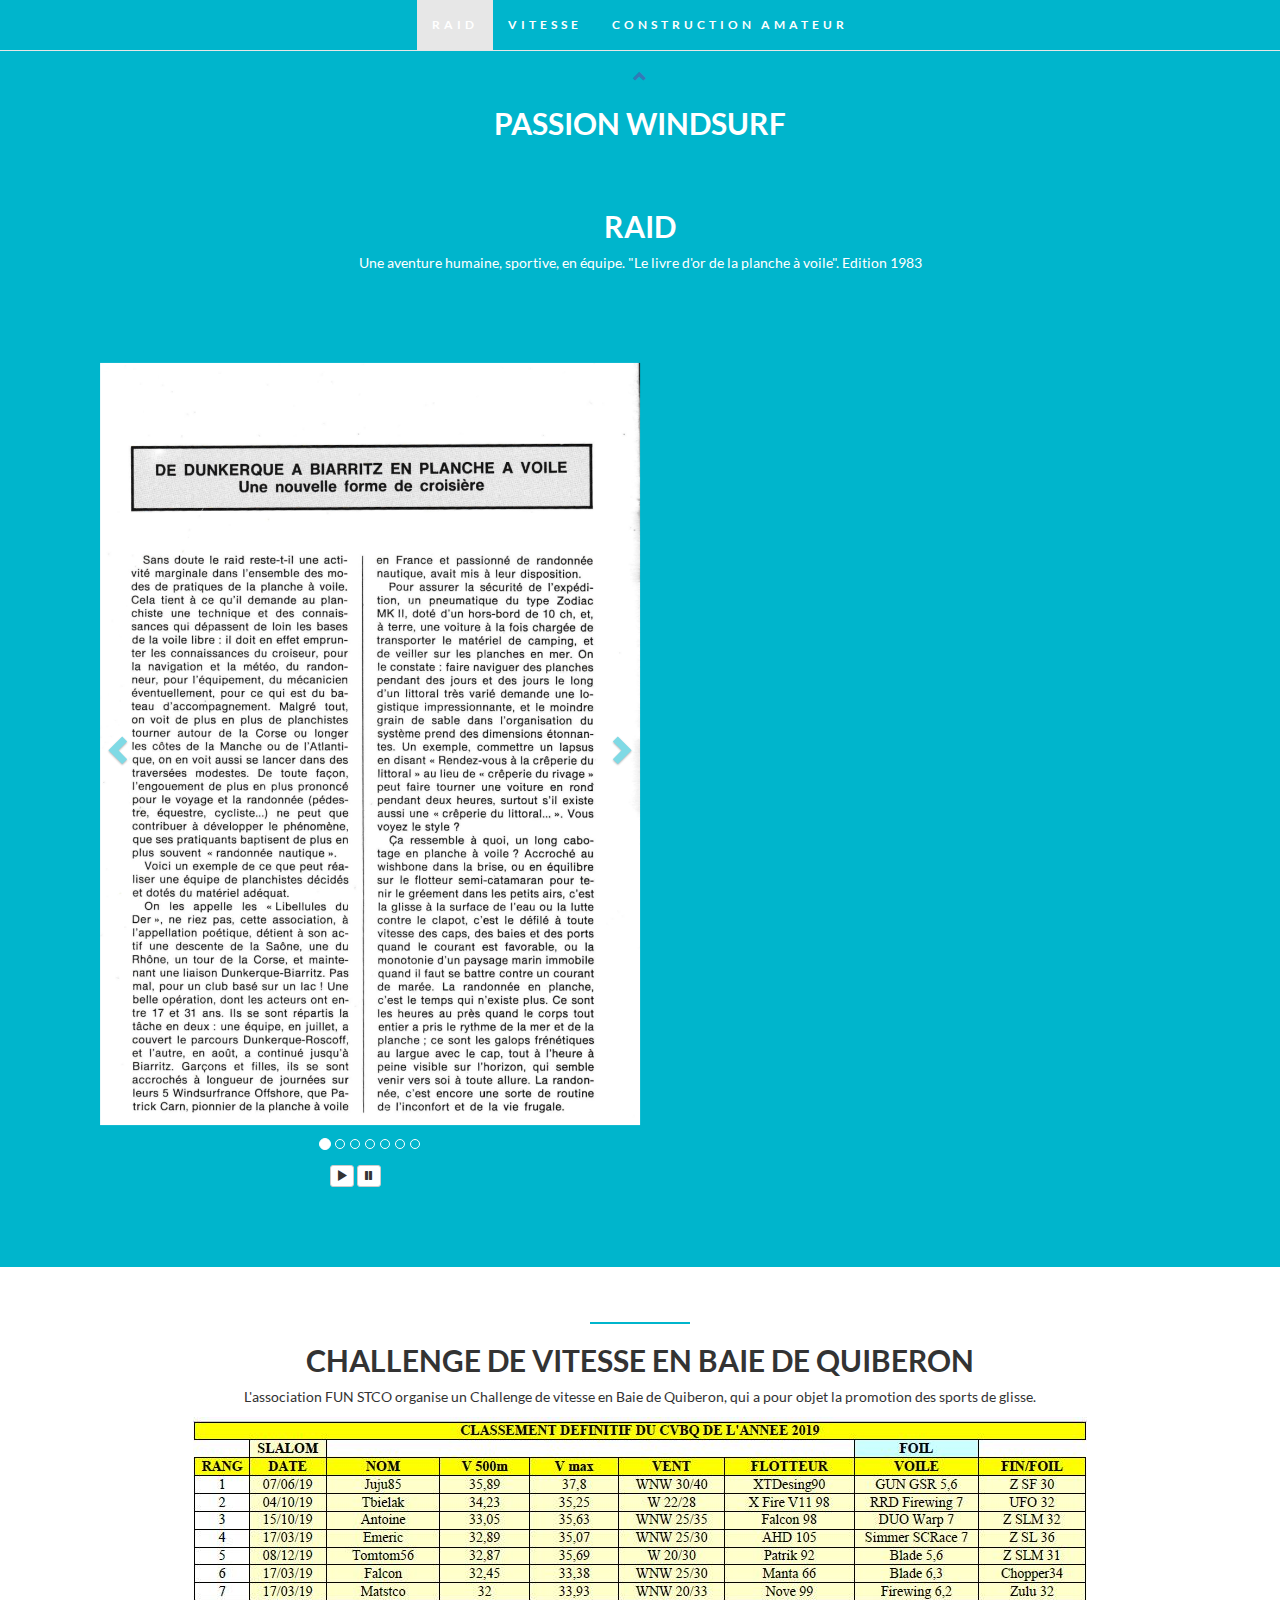
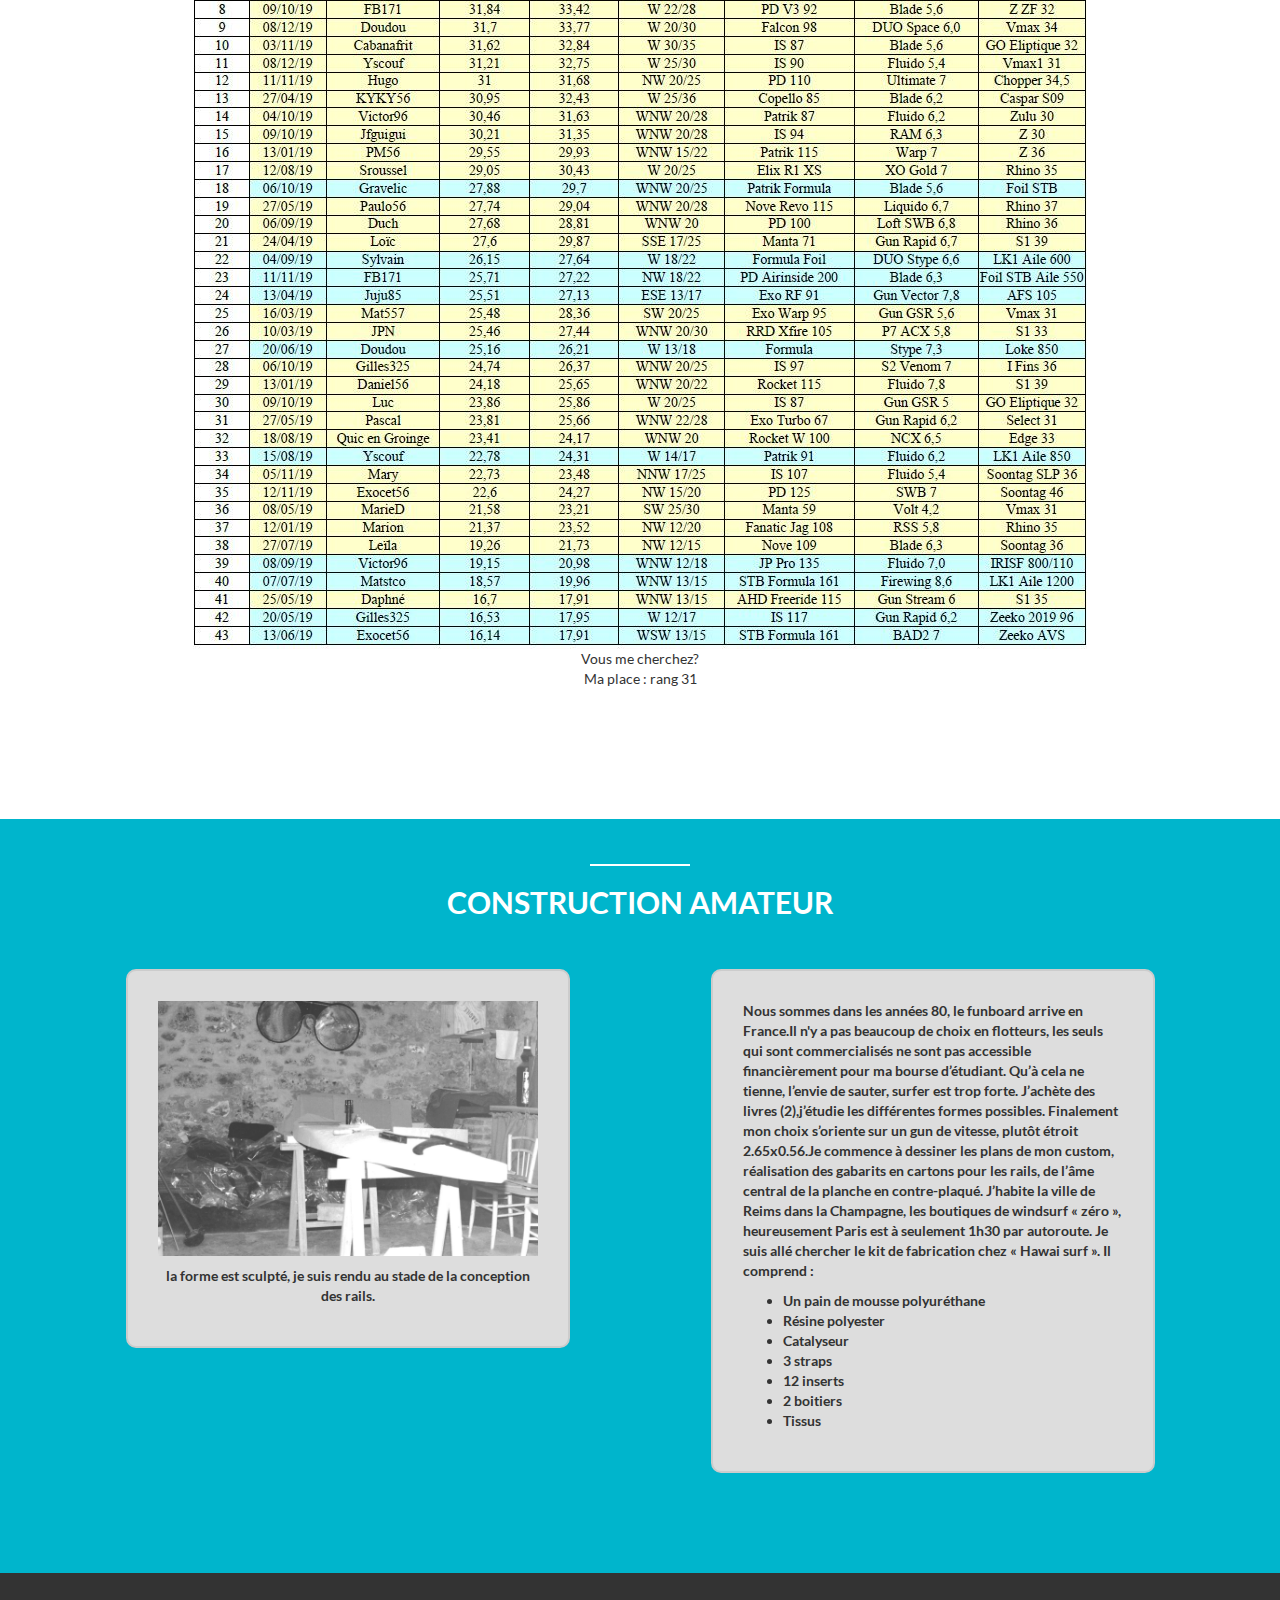
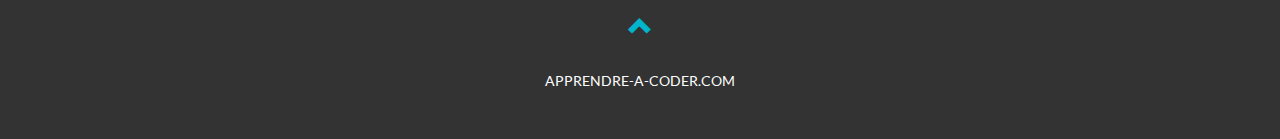
<file: html/windsurf.html>
<!DOCTYPE html>
<html lang="fr">

<head>
    <title>windsurf</title>
    <meta charset="utf-8">
    <meta name="viewport" content="width=device-width, initial-scale=1 ">
    <script src="https://ajax.googleapis.com/ajax/libs/jquery/1.12.4/jquery.min.js"></script>
    <link rel="stylesheet" href="https://maxcdn.bootstrapcdn.com/bootstrap/3.3.7/css/bootstrap.min.css">

    <script src="https://maxcdn.bootstrapcdn.com/bootstrap/3.3.7/js/bootstrap.min.js"></script>
    <link rel="stylesheet" href="../css/style.css" type="text/css">
    <script src="../js/script.js"></script>
</head>

<body data-spy="scroll" data-target=".navbar" data-offset="60">
   
    <nav class="navbar navbar-default navbar-fixed-top">
        <div class="container">
           
            <div class="navbar-header">
                <button type="button" class="navbar-toggle" data-toggle="collapse" data-target="#myNavbar">
                    <span class="icon-bar"></span>
                    <span class="icon-bar"></span>
                    <span class="icon-bar"></span>
                    <span class="icon-bar"></span>
                </button>
            </div>
           
            <div class="collapse navbar-collapse" id="myNavbar">
               
                <ul class="nav navbar-nav">
                   
                    <li><a href="#raid">Raid</a></li>
                    <li><a href="#vitesse">Vitesse</a></li>
                    <li><a href="#construction">Construction amateur</a></li>
                </ul>
            </div>
        </div>
    </nav>
 <!--   <section id="windsurf">
        <div class="container">
            <div class="white-divider"></div>
            <div class="heading">
                <h2>Passion Windsurf</h2>



            </div>-->
           
        </section>
            <section id="raid">
                <div class="blue-divider"></div>
                <div class="container">
                    <div class="text-center">
                        <a href="../index.html#portfolio"><span class="glyphicon glyphicon-chevron-up"></span></a>
                    </div>
                    <div class="text-center heading">
                        <h2>Passion windsurf</h2>
                    </div> 
                    <div class="heading">
                        <h2>Raid</h2>
                        <p>Une aventure humaine, sportive, en équipe.
                            "Le livre d'or de la planche à voile". Edition 1983
                        </p>
                    </div>
                    <div id="myCarousel" class="carousel slide text-center" data-ride="carousel"
                        style="max-width: 600px;">
                        <!-- indicator -->
                        <ol class="carousel-indicators">
                            <li data-target="#myCarousel" data-slide-to="0" class="active"></li>
                            <li data-target="#myCarousel" data-slide-to="1"></li>
                            <li data-target="#myCarousel" data-slide-to="2"></li>
                            <li data-target="#myCarousel" data-slide-to="3"></li>
                            <li data-target="#myCarousel" data-slide-to="4"></li>
                            <li data-target="#myCarousel" data-slide-to="5"></li>
                            <li data-target="#myCarousel" data-slide-to="6"></li>


                        </ol>
                        <div class="carousel-inner" role="listbox">
                            <div class="item active">
                                <img src="../images/raid1.jpg" alt="raid 1">
                            </div>
                            <div class="item ">
                                <img src="../images/raid2.jpg" alt="raid 2">
                            </div>
                            <div class="item ">
                                <img src="../images/raid3.jpg" alt="raid 3">
                            </div>
                            <div class="item ">
                                <img src="../images/raid4.jpg" alt="raid 4">
                            </div>
                            <div class="item ">
                                <img src="../images/raid5.jpg" alt="raid 5">
                            </div>
                            <div class="item ">
                                <img src="../images/raid6.jpg" alt="raid 6">
                            </div>
                            <div class="item ">
                                <img src="../images/raid4.jpg" alt="raid 7">
                            </div>

                        </div>
                        <a class="left carousel-control" href="#myCarousel" data-slide="prev" role="button">
                            <span class="glyphicon glyphicon-chevron-left"></span></a>
                        <a class="right carousel-control" href="#myCarousel" data-slide="next" role="button">
                            <span class="glyphicon glyphicon-chevron-right"></span></a>

                        <span class="icon-next"></span>

                    </div>
                    <div id="carouselButtons">
                        <button id="playButton" type="button" class="btn btn-default btn-xs">
                            <span class="glyphicon glyphicon-play"></span>
                        </button>
                        <button id="pauseButton" type="button" class="btn btn-default btn-xs">
                            <span class="glyphicon glyphicon-pause"></span>
                        </button>
                    </div>
                </div>
    </section>
    <section id="vitesse">
        <div class="blue-divider"></div>
        <div class="heading">
            <h2>Challenge de vitesse en Baie de quiberon</h2>
            <p>L'association <span class="identification"> FUN STCO </span> organise un Challenge de vitesse en Baie
                de
                Quiberon, qui a pour objet la promotion des sports de glisse.
            </p>
            <img src="../images/classement2019.jpg" alt="classement">
            <p>Vous me cherchez?<br />
                Ma place : rang 31</p>
        </div>
    </section>
    <section id="construction">
        <div class="white-divider"></div>
        <div class="heading">
            <h2>Construction amateur</h2>
        </div>
        <div class="container">
            <div class="row">
                <div class="col-sm-6">
                    <div class="construction-block">
                        <figure>
                            <img src="../images/const1.jpg" alt="const1" width="500" height="300">


                            <figcaption>la forme est sculpté, je suis rendu au stade de la conception des rails.
                            </figcaption>
                        </figure>
                    </div>
                </div>
                <div class="col-sm-6">
                    <div class="construction-block">
                        <p>Nous sommes dans les années 80, le funboard arrive en France.Il n'y a pas beaucoup de
                            choix en flotteurs, les seuls qui sont commercialisés ne sont pas accessible
                            financièrement pour ma bourse d’étudiant. Qu’à cela ne tienne, l’envie de sauter, surfer
                            est trop forte. J’achète des livres (2),j’étudie les différentes formes possibles.
                            Finalement mon choix s’oriente sur un gun de vitesse, plutôt étroit 2.65x0.56.Je
                            commence à dessiner les plans de mon custom, réalisation des gabarits en cartons pour
                            les rails, de l’âme central de la planche en contre-plaqué.
                            J’habite la ville de Reims dans la Champagne, les boutiques de windsurf « zéro »,
                            heureusement Paris est à seulement 1h30 par autoroute. Je suis allé chercher le kit de
                            fabrication chez « Hawai surf ».
                            Il comprend :</p>
                        <ul>
                            <li>Un pain de mousse polyuréthane</li>
                            <li> Résine polyester</li>
                            <li>Catalyseur</li>
                            <li>3 straps </li>
                            <li>12 inserts </li>
                            <li>2 boitiers </li>
                            <li>Tissus</li>


                        </ul>
                    </div>
                </div>
            </div>
        </div>
    </section>
    </div>
    <footer class="text-center">

        <a href="#raid"><span class="glyphicon glyphicon-chevron-up"></span></a>
            
        
        <h5>APPRENDRE-A-CODER.COM</h5>

    </footer>
</body>

</html>
</file>
<file: css/style.css>
/* GENERAL*/

@font-face {
  font-family: 'Lato';
  src: url('../police/Lato-Regular.ttf');
}

@font-face {
  font-family: 'Lato';
  font-style: italic;
  src: url('../police/Lato-Italic.ttf');
}

@font-face {
  font-family: 'Lato';
  font-weight: bold;
  src: url('../police/Lato-Bold.ttf');
}

body {
  font-family: 'Lato', sans-serif;
}

h1,
h2,
h3,
h4,
h5,
h6 {
  font-weight: bold;
}
.button1 {
  font-weight: bold;
  text-transform: uppercase;
  color: white;
  border: 1px solid white;
  display: inline-block;
  margin-top: 20px;
  padding: 18px 50px;
  border-radius: 3px;
  transition: all 0.3s ease-in 0s;
  background: transparent;
}

.button1:hover {
  background: white;
  color: #00b5cc;
  text-decoration: none;
}

img {
  max-width: 100%;
  height: auto;
}
section {
  padding: 45px 0 80px 0;
}
section .heading {
  text-align: center;
  padding-bottom: 40px;
}
section .heading h2 {
  text-transform: uppercase;
}
.blue-divider {
  width: 100px;
  height: 2px;
  background: #00b5cc;
  margin: 10px auto;
}
.white-divider {
  width: 100px;
  height: 2px;
  background: #fff;
  margin: 0 auto;
}
ul,
ol {
  list-style: none;
}

/*MENU*/
.navbar {
  background: #00b5cc;
  font-size: 12px;
  letter-spacing: 4px;
  text-transform: uppercase;
  font-weight: bold;
}
.navbar .navbar-nav {
  display: inline-block;
  float: none;
  vertical-align: top;
}
.navbar .navbar-collapse {
  text-align: center;
}
.navbar li a {
  color: #fff !important;
}
.navbar-nav li a:hover,
.navbar-nav li .active a {
  color: #00b5cc !important;
  background-color: #fff !important;
}
.navbar-default .navbar-toggle {
  border-style: none;
}
.icon-bar {
  background-color: #fff !important;
}
#linkedin {
  text-align: center;
}

/*ABOUT*/
#about {
  padding-top: 100px;
  background: #00b5cc;
}
section .logo {
  padding: 20px 0;
}

.profile-picture {
  text-align: center;
  margin: 0 auto;
  float: none;
}

#about .heading h1 {
  color: #fff;
}

#about .heading h3 {
  color: #000;
}

/*SKILLS*/
#skills {
  background: #fff;
}
#skills .heading h2 {
  color: #00b5cc;
  text-transform: uppercase;
}
#skills .progress {
  height: 100%;
  margin: 30px 20px;
  background: #ddd;
}
#skills .progress-bar {
  background: #00b5cc;
}
#skills .progress h5 {
  text-shadow: 1px 1px 1px #000;
}
/*EXPERIENCE*/
#experience {
  background: #00b5cc;
}
#experience .heading h2 {
  color: #fff;
}
.timeline {
  padding: 30px 10px;
  position: relative;
}
.timeline:before {
  top: 0;
  bottom: 0;
  position: absolute;
  content: '';
  width: 5px;
  background-color: #333;
  left: 50%;
  margin-left: -2.5px;
}
.timeline > li {
  margin-bottom: 20px;
  position: relative;
}
.timeline > li:after {
  clear: both;
}
.timeline > li::before,
.timeline > li:after {
  content: '';
  display: table;
}
.timeline li .timeline-badge {
  color: #00b5cc;
  width: 50px;
  line-height: 50px;
  font-size: 20px;
  text-align: center;
  position: absolute;
  top: 16px;
  left: 50%;
  margin-left: -25px;
  background-color: #ddd;
  border-radius: 50%;
}
.timeline-panel-container {
  width: 50%;
  float: left;
}
.timeline-panel-container-inverted {
  width: 50%;
  float: right;
}
.timeline-panel {
  width: 90%;
  float: right;
  margin-right: 40px;
  border: 1px solid #d4d4d4;
  border-radius: 7px;
  padding: 20px 25px;
  position: relative;
  box-shadow: 0 1px 6px rgba(0, 0, 0, 0.175);
  background: #fff;
}
.timeline-panel-container-inverted .timeline-panel {
  float: left;
  margin-left: 40px;
}
.timeline-panel:after {
  position: absolute;
  top: 27px;
  right: -14px;
  display: inline-block;
  border-top: 14px solid transparent;
  border-left: 14px solid #fff;
  border-right: 0 solid #fff;
  border-bottom: 14px solid transparent;
  content: '';
}
.timeline-panel-container-inverted .timeline-panel:after {
  border-left-width: 0;
  border-right-width: 14px;
  left: -14px;
  right: auto;
}
.timeline-heading h3 {
  margin-top: 5px;
  font-size: 20px;
}
.timeline-heading h4 {
  color: #00b5cc;
}
/*formation */
#formation {
  background: #fff;
}
#formation .heading h2 {
  color: #00b5cc;
}
.formation-block {
  width: 80%;
  margin: 0 auto;
  text-align: center;
  padding: 30px;
  background: #ddd;
  border-radius: 10px;
  border: 2px solid #ccc;
  margin-bottom: 20px;
}
.formation-block ul {
  list-style: initial;
  text-align: left;
}
.formation-block h5 {
  color: #888;
  font-size: 15px;
  margin-bottom: 15px;
}
.formation-block .glyphicon {
  font-size: 40px;
}
.formation-block h3 {
  color: #00b5cc;
}
.formation-block a {
  text-decoration: none;
}
.formation-block h3:hover {
  color: #fff;
  text-decoration: none;
  list-style: none;
}

.formation-block h4 {
  margin-bottom: 20px;
}
.formation-block h6 {
  text-align: left;
  margin-bottom: 0px;
}
.formation-block p {
  font-weight: bold;
}
.formation-block .blue-divider {
  margin-bottom: 20px;
}
/*PORTFOLIO*/
#portfolio {
  background: #00b5cc;
}
#portfolio .heading h2 {
  color: #fff;
}
#portfolio .thumbnail img {
  width: 100%;
  height: 100%;
  filter: grayscale(100%);
  -webkit-filter: grayscale(100%);
}
#portfolio .thumbnail img:hover {
  filter: none;
  -webkit-filter: none;
}
/* portforlio realisation */
#realisation {
  background: #fff;
}
#realisation .heading h2 {
  color: #00b5cc;
}
.realisation-block {
  width: 80%;
  margin: 0 auto;
  text-align: center;
  padding: 30px;
  background: #ddd;
  border-radius: 10px;
  border: 2px solid #ccc;
  margin-bottom: 20px;
}
.realisation-block h3 {
  color: #00b5cc;
}
.realisation-block a {
  text-decoration: none;
}
.realisation-block h3:hover {
  color: #fff;
}
.realisation-block ul {
  list-style: initial;
  text-align: left;
}
.realisation-block h6 {
  text-align: left;
}

/*PORTFOLIO WINSURF */
#raid {
  background: #00b5cc;
}
#raid .heading h2 {
  color: #fff;
}
#raid .heading p {
  color: #fff;
}
#windsurf {
  background: #00b5cc;
}
#windsurf .heading h2 {
  color: #fff;
}

#windsurf .heading p {
  color: #fff;
}
#carouselButtons {
  margin-left: 260px;
  /* position: absolute;*/
  bottom: 0px;
}

.construction-block figcaption {
  padding: 10px 0;
  font-weight: bold;
}
.construction-block p {
  font-weight: bold;
  text-align: left;
}
.construction-block {
  width: 80%;
  margin: 0 auto;
  text-align: center;
  padding: 30px;
  background: #ddd;
  border-radius: 10px;
  border: 2px solid #ccc;
  margin-bottom: 20px;
}
#construction {
  background: #00b5cc;
}
#construction h2 {
  color: #fff;
}
.construction-block ul {
  list-style: initial;
  text-align: left;
  font-weight: bold;
}

/*CERTIFICATS*/
#certificats {
  background-color: #fff;
}
#certificats h2 {
  color: #00b5cc;
}
.carousel-control.left,
.carousel-control.right {
  background-image: none;
  color: #00b5cc;
}
.carousel-indicators {
  bottom: 0px;
}
.carousel-indicators li {
  background-color: #00b5cc;
}
.carousel-indicators li:active {
  background-color: #00b5cc;
}
#myCarousel .item {
  padding: 40px 30px;
}
/*contact*/
#contact {
  background: #00b5cc;
}
#contact .heading h2 {
  color: #fff;
}

#contact-form {
  font-size: 20px;
  color: #fff;
}

.form-control {
  height: 50px;
  font-size: 18px;
}
#contact-form input[type='submit'] {
  margin: 40px auto 0px;
  display: block;
}
.comments {
  font-style: italic;
  font-size: 18px;
  color: #fff;
  height: 25px;
}
#contact-form .thank-you {
  text-align: center;
  margin-top: 15px;
  font-weight: bold;
  font-size: 22px;
}
/* w3c*/

/*FOOTER*/
FOOTER {
  background: #333;
  padding: 20px 0 40px;
}
footer .glyphicon {
  font-size: 25px;
  margin: 20px;
  color: #00b5cc;
  height: 30px;
}
footer .glyphicon:hover {
  font-size: 27px;
}
h5 {
  color: #fff;
  font-weight: normal;
}
</file>
